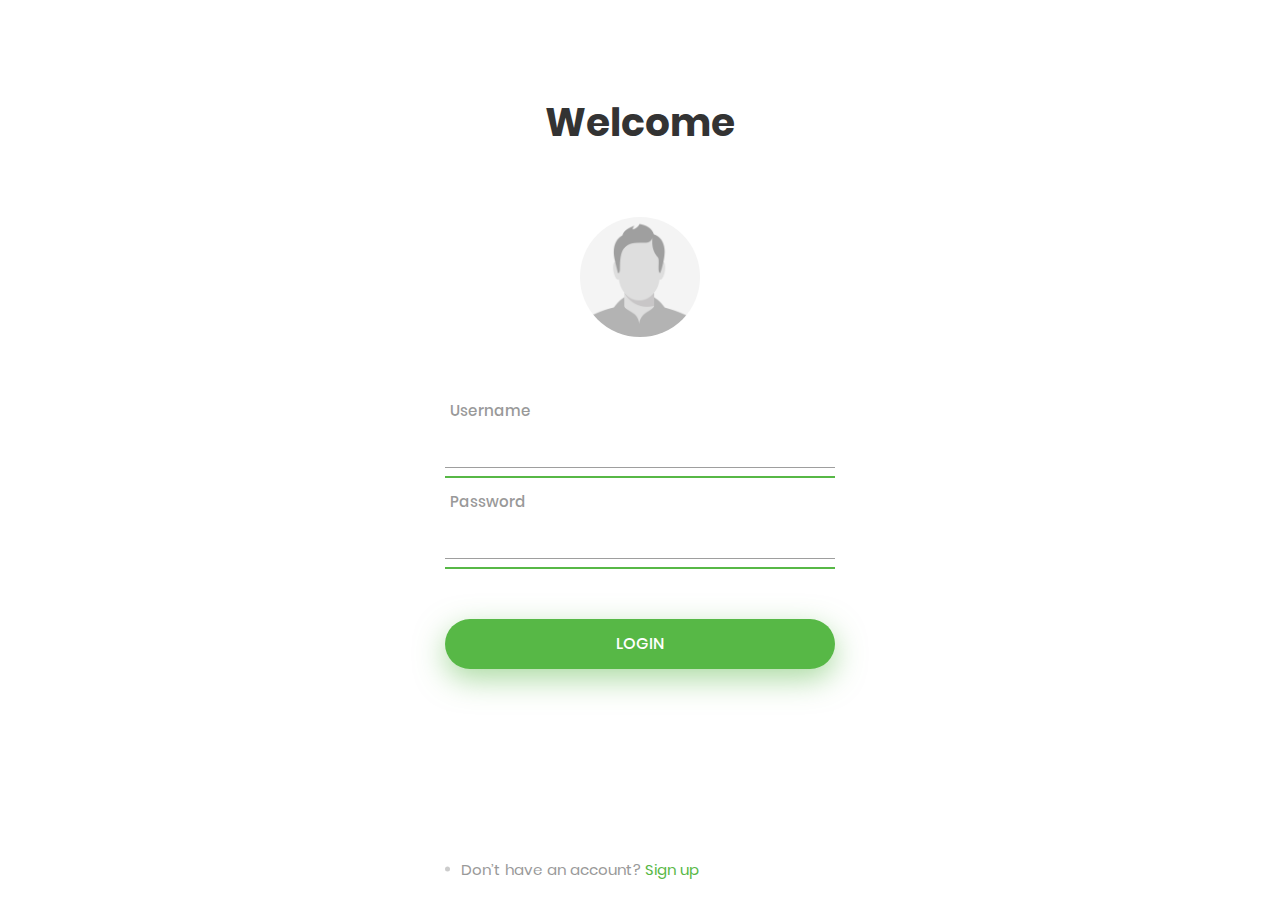
<file: index.html>
<!DOCTYPE html>
<html lang="en" ng-app="MessageApp">
<head>
    <meta charset="UTF-8">
    <title>Message App</title>
    <meta name="viewport" content="width=device-width, initial-scale=1.0">
    <!-- Bootstrap -->
<!-- 	<link href="css/bootstrap.css" rel="stylesheet">
    <script src="js/bootstrap.js"></script>
    <script src="js/bootstrap.bundle.js"></script>-->

    <!-- Materialize -->
    <link href = "css/materialize.css" rel = "stylesheet">
    <script src="js/materialize.js"></script>
    <!-- AngularJS -->
    <script src="js/angular.js"></script>
    <script src="js/angular-route.js"></script>
    <link href="https://fonts.googleapis.com/icon?family=Material+Icons" rel="stylesheet">

</head>
<body>
    <center><h2></h2></center>
    <ng-view>

    </ng-view>
    <script type="text/javascript" src="appjs/main.js"></script>
    <script type="text/javascript" src="appjs/chat.js"></script>
    <script type="text/javascript" src="appjs/login.js"></script>
    <script type="text/javascript" src="appjs/register.js"></script>
    <script type="text/javascript" src="appjs/mygroups.js"></script>
    <script type="text/javascript" src="appjs/groupmessages.js"></script>



</body>
</html>
</file>
